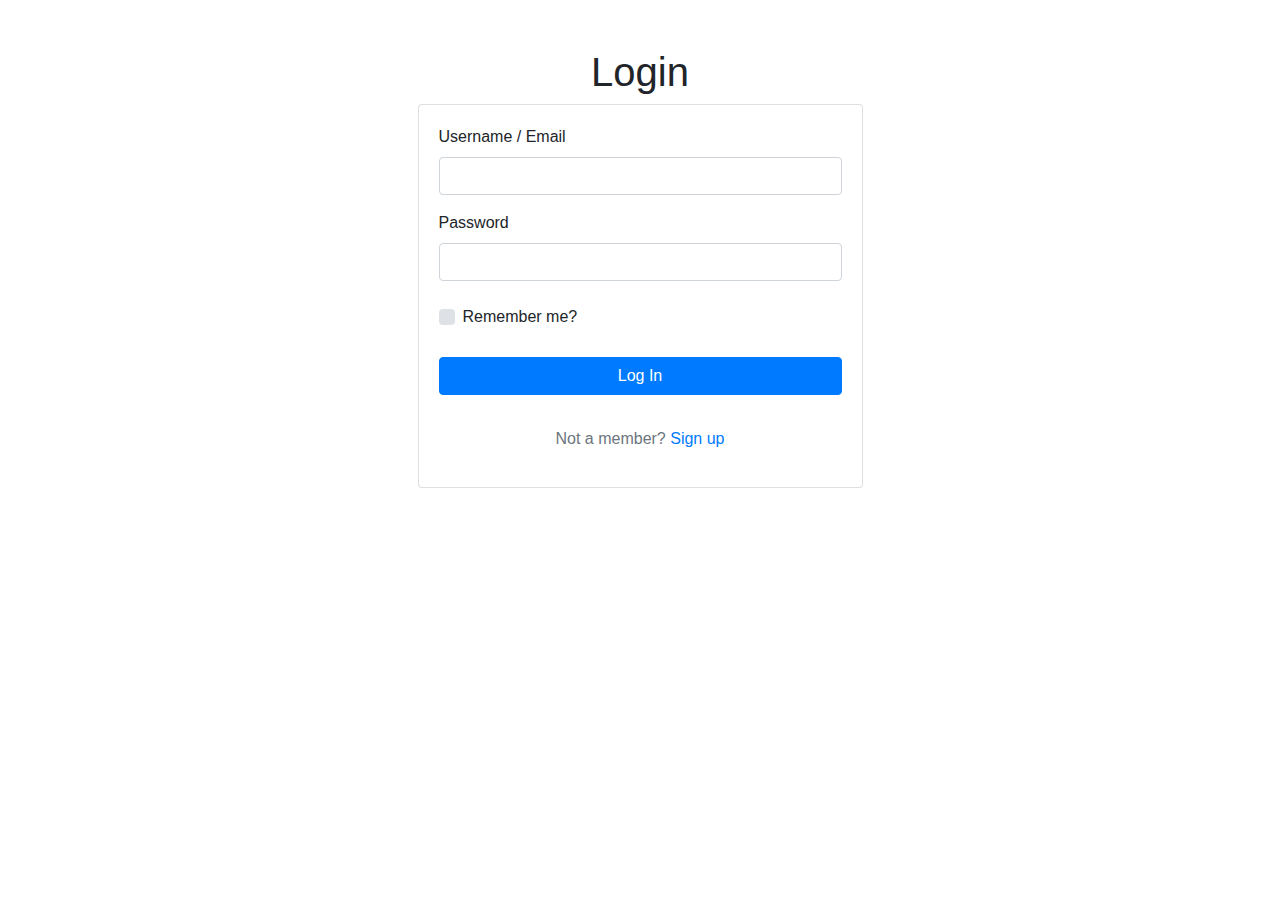
<file: material/login.html>
<!DOCTYPE html>
<html lang="en">
<head>
  <meta charset="UTF-8">
  <title>Login</title>
  <link rel='stylesheet' href='https://cdnjs.cloudflare.com/ajax/libs/twitter-bootstrap/4.1.3/css/bootstrap.min.css'>
  <link rel='stylesheet' href='https://fonts.googleapis.com/css?family=Muli'>
</head>
<body>
  <div class="pt-5">
    <h1 class="text-center">Login</h1>
    <div class="container">
      <div class="row">
        <div class="col-md-5 mx-auto">
          <div class="card card-body">
            <form id="submitForm" action="./login.php" method="post">
              <div class="form-group required">
                <label for="username">Username / Email</label>
                <input type="text" class="form-control" id="username" name="username" required>
              </div>
              <div class="form-group required">
                <label for="password">Password</label>
                <input type="password" class="form-control" id="password" name="password" required>
              </div>
              <div class="form-group mt-4 mb-4">
                <div class="custom-control custom-checkbox">
                  <input type="checkbox" class="custom-control-input" id="remember-me" name="remember-me">
                  <label class="custom-control-label" for="remember-me">Remember me?</label>
                </div>
              </div>
              <div class="form-group pt-1">
                <button class="btn btn-primary btn-block" type="submit">Log In</button>
              </div>
            </form>
            <p class="small-xl pt-3 text-center">
              <span class="text-muted">Not a member?</span>
              <a href="../sign-up/index.html">Sign up</a>
            </p>
          </div>
        </div>
      </div>
    </div>
  </div>
</body>
</html>
</file>
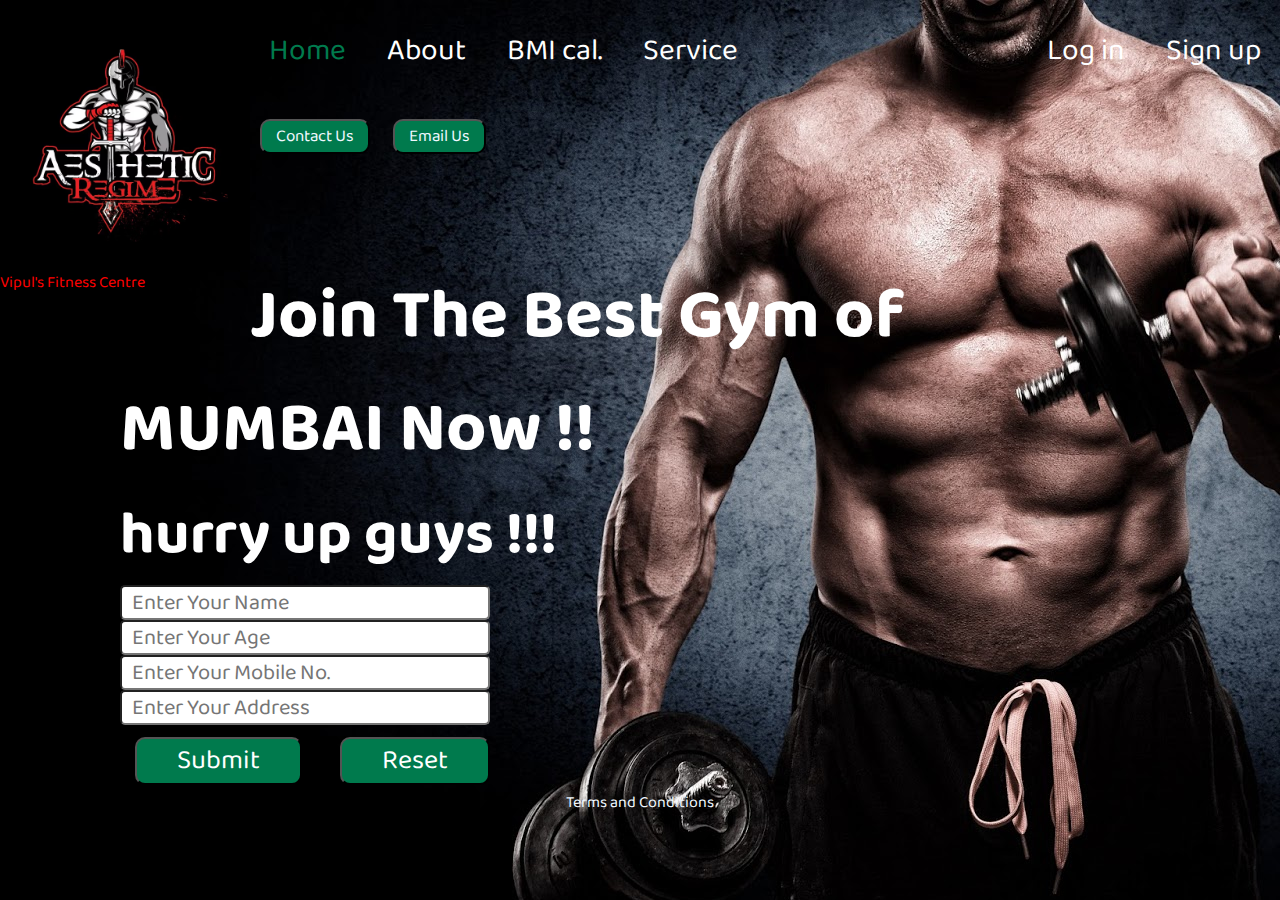
<file: vipul/homepage/homepage.html>
<html>

<head>
    <link rel="stylesheet" href="stylepage1.css">     <!-- Linking stylesheet in HTML page -->
    <link rel="preconnect" href="https://fonts.gstatic.com">     <!-- Importing font from google fonts -->
    
    <link href="https://fonts.googleapis.com/css2?family=Baloo+Bhai+2:wght@500&display=swap" rel="stylesheet">
    
    <style type="text/css">
        #element1 {float:left;}
        #element2 {float:right;}
    </style>

</head>

<body>
    <header>

        <div id="element1" class="headerLeft">
            <div>
                <img src="./attachment_64225933-e1507926907195.avif" style="height: 250px;" alt="Logo">
            </div>
            <p>Vipul's Fitness Centre</p>
        </div>

        <div id="element2" class="headerTop">
            <ul class="loginIN">
                <li><a href="../login/index.html">Log in</a></li>
                <li><a href="../sign-up/index.html">Sign up</a></li>
            </ul>
        </div>

        <div class="headerMid">
            <ul class="navbar">
                <li> <a href="./homepage.html" class="active">Home</a></li>
                <li> <a href="../About_us/index.html">About</a></li>
                <li> <a href="../BMI/INDEX.HTML">BMI cal.</a></li>
                <li> <a href="../service/service.html">Service</a></li>
            </ul>
        </div>

        <div class="headerRight">
            <button class="btn"><a href="../contact/contact.html" style="text-decoration: none; color: aliceblue;">Contact Us</a></button>
            <button class="btn"><a href="mailto:vipulsolanki339@gmail.com" style="color: aliceblue; text-decoration: none;">Email Us</a></button>
        </div>

    </header>

    <div class="container">

        <h1>Join The Best Gym of MUMBAI Now !!</h1>
        <h2>    hurry up guys !!!</h2>

        <form action="noaction.php">

            <div class="form-group">
                <input type="text" placeholder="Enter Your Name">
            </div>

            <div class="form-group">
                <input type="text" placeholder="Enter Your Age">
            </div>

            <div class="form-group">
                <input type="text" placeholder="Enter Your Mobile No.">
            </div>

            <div class="form-group">
                <input type="text" placeholder="Enter Your Address">
            </div>

            <div>
                <button class="btn1" type="submit">Submit</button>
                <button class="btn1" type="reset">Reset</button>
            </div>

        </form>

    </div>
</body>
<footer>
    <a href="../terms and condition/index.html" style="text-decoration: none; color:aliceblue;">Terms and Conditions</a>
</footer>

</html>
</file>
<file: vipul/homepage/stylepage1.css>
* {
    font-family: "Baloo Bhai 2", cursive;
    margin: 0;
    padding: 0;
  }
  
  body {
    background-image: url(gym.jpg);
    background-repeat: no-repeat;
  }
  
  .left {
    display: inline-block;
    text-align: center;
    position: absolute;
    margin: 10px;
    margin-top: 0;
  }
  
  .left p {
    color: white;
    font-size: 20px;
  }
  
  .left img {
    width: 175px;
    filter: invert(100%);
  }
  
  .mid {
    text-align: center;
    display: block;
    width: 36%;
    margin: auto;
  }
  
  .right {
    display: inline-block;
    position: absolute;
    top: 8px;
    right: 10px;
    margin: 5px;
  }

  .loginIN li a {
    color: white;
    text-decoration: none;
  }

  .loginIN li {
    border-radius: 10px;
    font-size: 30px;
    display: inline-table;
    padding: 0px 12px;
    margin: 7px;
  }

  .loginIN a:hover,
  .loginIN li a.active {
    color: #007a4d;
    cursor: pointer;
  }
  
  .navbar {
    margin: 20px 0px;
  }
  
  .navbar li {
    border-radius: 10px;
    font-size: 30px;
    display: inline-table;
    padding: 0px 12px;
    margin: 7px;
  }
  
  .navbar li a {
    color: white;
    text-decoration: none;
  }
  
  .navbar li a:hover,
  .navbar li a.active {
    color: #007a4d;
    cursor: pointer;
  }
  
  .btn {
    color: white;
    background-color: #007a4d;
    font-size: 17px;
    margin: 17px 10px;
    padding: 2px 14px;
    border-radius: 10px;
  }
  
  .btn:hover {
    cursor: pointer;
    color: black;
  }
  
  .container {
    font-size: 40px;
    margin: 80px 90px 0 90px;
    padding: 10px 30px 0 30px;
  }
  
  h1 {
    font-size: 70px;
    color: white;
  }
  
  h2 {
    color: white;
  }
  
  .form-group input {
    font-size: 22px;
    height: 35px;
    width: 370px;
    border-radius: 5px;
    padding: 0 10px;
  }
  
  .form-group ::placeholder {
    font-size: 22px;
  }
  
  .btn1 {
    color: white;
    background-color: #007a4d;
    font-size: 27px;
    margin: 0px 15px;
    padding: 0px 40px;
    border-radius: 10px;
  }
  
  .btn1:hover {
    cursor: pointer;
    color: black;
  }

  .headerLeft {
    color: rgb(255, 0, 0);
  }

  footer{
    text-align: center;
    color: aliceblue;
  }
</file>
